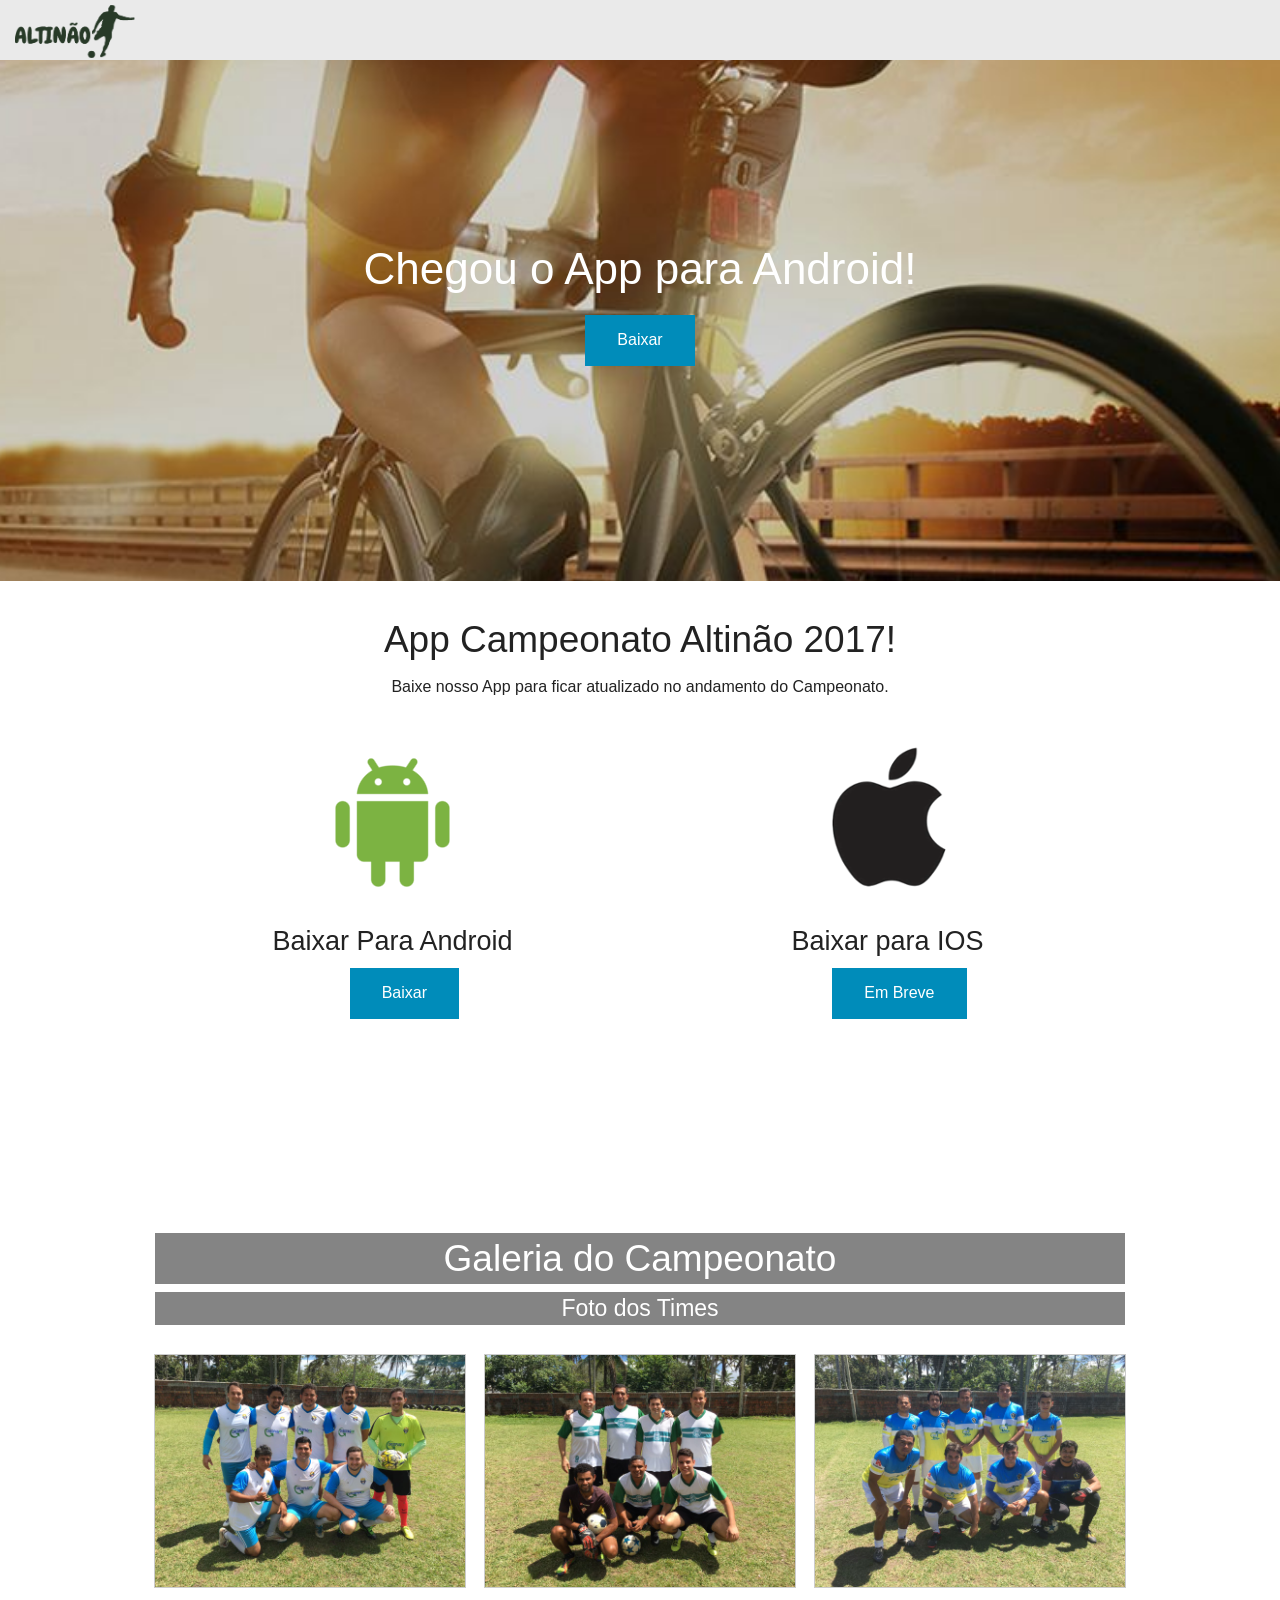
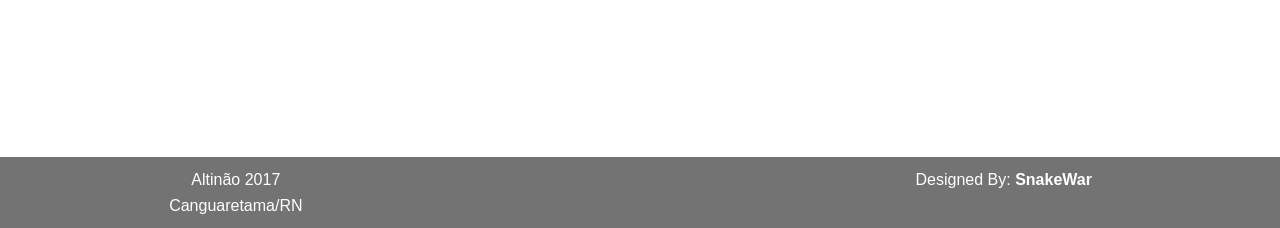
<file: app/index.html>
<!doctype html>
<html class="no-js" lang="en">

<head>
    <meta charset="utf-8" />
    <meta name="viewport" content="width=device-width, initial-scale=1.0" />
    <title>Altinão 2017</title>
    <link rel="icon" href="img/favicon.png" />
    <link rel="stylesheet" href="css/foundation.css" />
    <link rel="stylesheet" href="css/custom.css" />
    <link rel="stylesheet" href="foundation-icons/foundation-icons.css" />
    <script src="js/vendor/modernizr.js"></script>
    

</head>

<body>

    <div class="contain-to-grid sticky">
        <nav class="top-bar" data-topbar>

                        <a href="index.html" class="logo"><img src="img/altinao_verde.png"></a>

                <!-- Remove the class "menu-icon" to get rid of menu icon. Take out "Menu" to just have icon alone -->


            <!--<section class="top-bar-section">-->
                <!--&lt;!&ndash; Right Nav Section &ndash;&gt;-->
                <!--<ul id="nav" class="right">-->
                    <!--<li>-->
                        <!--<a href="#top">Home</a>-->
                    <!--</li>-->

                    <!--<li>-->
                        <!--<a href="#about">About</a>-->
                    <!--</li>-->
                    <!--<li>-->
                        <!--<a href="#portfolio">Portfolio</a>-->
                    <!--</li>-->
                    <!--<li>-->
                        <!--<a href="#contact">Contact Us</a>-->
                    <!--</li>-->
                <!--</ul>-->

            <!--</section>-->
        </nav>
    </div>
    <section class="jumbo">
        <div class="row">
            <div class="large-12 columns">
                <h1 >Chegou o App para Android!</h1>
                <p class="text-center">
                    <a href="http://altinao2017.mayrcon.com.br/app/altinao2017.apk" class="medium button">Baixar</a>
                </p>

            </div>
        </div>
    </section>

    <section id="about">
        <div class="row">
            <div class="small-12 large-12 columns">
                <div class="text-center">
                    <h2>App Campeonato Altinão 2017!</h2>
                    <p>Baixe nosso App para ficar atualizado no andamento do Campeonato.</p>
                </div>
                <div>
                    <ul class="small-block-grid-1 medium-block-grid-2 large-block-grid-2">
                        <li>
                            <img src="img/android-icone.png" alt="image1" />
                            <h3 class="text-center">Baixar Para Android</h3>
                            <p class="text-center"></a><button href="http://altinao2017.mayrcon.com.br/app/altinao2017.apk" class="hollow button centro">Baixar</button></p>
                        </li>
                        <li>
                            <img src="img/ios-icone.png" alt="image2" />
                            <h3 class="text-center">Baixar para IOS</h3>
                            <p class="text-center">
                            <button href="#" class="hollow button centro">Em Breve</button>
                            </p>
                        </li>
                    </ul>
                </div>
            </div>
        </div>
    </section>
    <section id="portfolio">
        <div class="row">
            <div class="large-12 columns">
                <h2 style="background-color: rgba(10, 10, 10, 0.5);">Galeria do Campeonato</h2>
                <h4 class="text-center" style="background-color: rgba(10, 10, 10, 0.5);">Foto dos Times</h4>
                <ul class="small-block-grid-1 medium-block-grid-2 large-block-grid-3">
                    <li>
                        <img class="th" src="img/barsemlona.jpg" alt="image1" />
                    </li>
                    <li>
                        <img class="th" src="img/laranjada.jpg" alt="image2" />

                    </li>
                    <li>
                        <img class="th" src="img/pecomchule.jpg" alt="image3" />
                    </li>
                    <!--<li>-->
                        <!--<img class="th" src="img/port4.png" alt="image1" />-->
                    <!--</li>-->
                    <!--<li>-->
                        <!--<img class="th" src="img/port5.png" alt="image2" />-->

                    <!--</li>-->
                    <!--<li>-->
                        <!--<img class="th" src="img/port6.png" alt="image3" />-->
                    <!--</li>-->
                    <!--<li>-->
                        <!--<img class="th" src="img/port7.png" alt="image2" />-->

                    <!--</li>-->
                    <!--<li>-->
                        <!--<img class="th" src="img/port8.png" alt="image3" />-->
                    <!--</li>-->
                </ul>
            </div>
        </div>
    </section>

    <footer>
        <!--<div id="contact">-->
            <!--<div class="row">-->
                <!--<div class="large-12 columns">-->

                    <!--<div>-->
                        <!--<ul class="small-block-grid-1 large-block-grid-4">-->
                            <!--<li>-->
                                <!--<h3>Heading 1</h3>-->
                                <!--<p>Phasellus facilisis, nunc in lacinia auctor, eros lacus aliquet velit, quis lobortis risus nunc nec nisi. Maecenas et turpis vitae velit volutpat porttitor a sit amet est. Uthasellus facilisis, nunc in lacinia auctor, eros lacus aliquet velit, quis lobortis risus nunc nec nisi.</p>-->
                            <!--</li>-->
                            <!--<li>-->
                                <!--<h3>Heading 2</h3>-->
                                <!--<p>Phasellus facilisis, nunc in lacinia auctor, eros lacus aliquet velit, quis lobortis risus nunc nec nisi. Maecenas et turpis vitae velit volutpat porttitor a sit amet est. Uthasellus facilisis, nunc in lacinia auctor, eros lacus aliquet velit, quis lobortis risus nunc nec nisi.</p>-->
                            <!--</li>-->
                            <!--<li>-->
                                <!--<h3>Heading 3</h3>-->
                                <!--<p>Phasellus facilisis, nunc in lacinia auctor, eros lacus aliquet velit, quis lobortis risus nunc nec nisi. Maecenas et turpis vitae velit volutpat porttitor a sit amet est. Uthasellus facilisis, nunc in lacinia auctor, eros lacus aliquet velit, quis lobortis risus nunc nec nisi.</p>-->
                            <!--</li>-->
                            <!--<li>-->
                                <!--<h3>Heading 4</h3>-->
                                <!--<ul>-->
                                    <!--<li>-->
                                        <!--<i class="fi-telephone"></i> (512)111-2222-->
                                    <!--</li>-->
                                    <!--<li>-->
                                        <!--<i class="fi-home"></i> 1234 Lorem ipsum<br>Austin TX, 78681</li>-->
                                    <!--<li>-->
                                        <!--<i class="fi-mail"></i> info@yourdomain.com-->
                                    <!--</li>-->
                                <!--</ul>-->
                                <!--<img src="img/map.png" alt="map" />-->
                            <!--</li>-->
                        <!--</ul>-->
                    <!--</div>-->
                <!--</div>-->
            <!--</div>-->
        <!--</div>-->
        <div class="copy">
            <div class="row">
                <div class="large-12 columns">
                    <div class="large-4 pull-1 columns text-center">
                        <p>Altinão 2017</p>
                        <p>Canguaretama/RN</p>
                    </div>
                    <div class="large-7 push-2 columns text-center">
                        <!-- Please Leave this link out of respect for the designer -->
                        <p>Designed By:
                            <a href="https://www.facebook.com/mayrconmarlon.warchiefsnake"><b>SnakeWar</b></a>
                        </p>
                    </div>
                </div>
            </div>
        </div>
    </footer>

    <script src="js/vendor/jquery.js"></script>
    <script src="js/foundation.min.js"></script>
    <script>
        $(document).foundation();
    </script>
    <script>
        $(function() {
            $('a[href*=#]:not([href=#])').click(function() {
                if (location.pathname.replace(/^\//, '') == this.pathname.replace(/^\//, '') && location.hostname == this.hostname) {
                    var target = $(this.hash);
                    target = target.length ? target : $('[name=' + this.hash.slice(1) + ']');
                    if (target.length) {
                        $('html,body').animate({
                            scrollTop: target.offset().top
                        }, 1000);
                        return false;
                    }
                }
            });
        });
    </script>
</body>

</html>
</file>
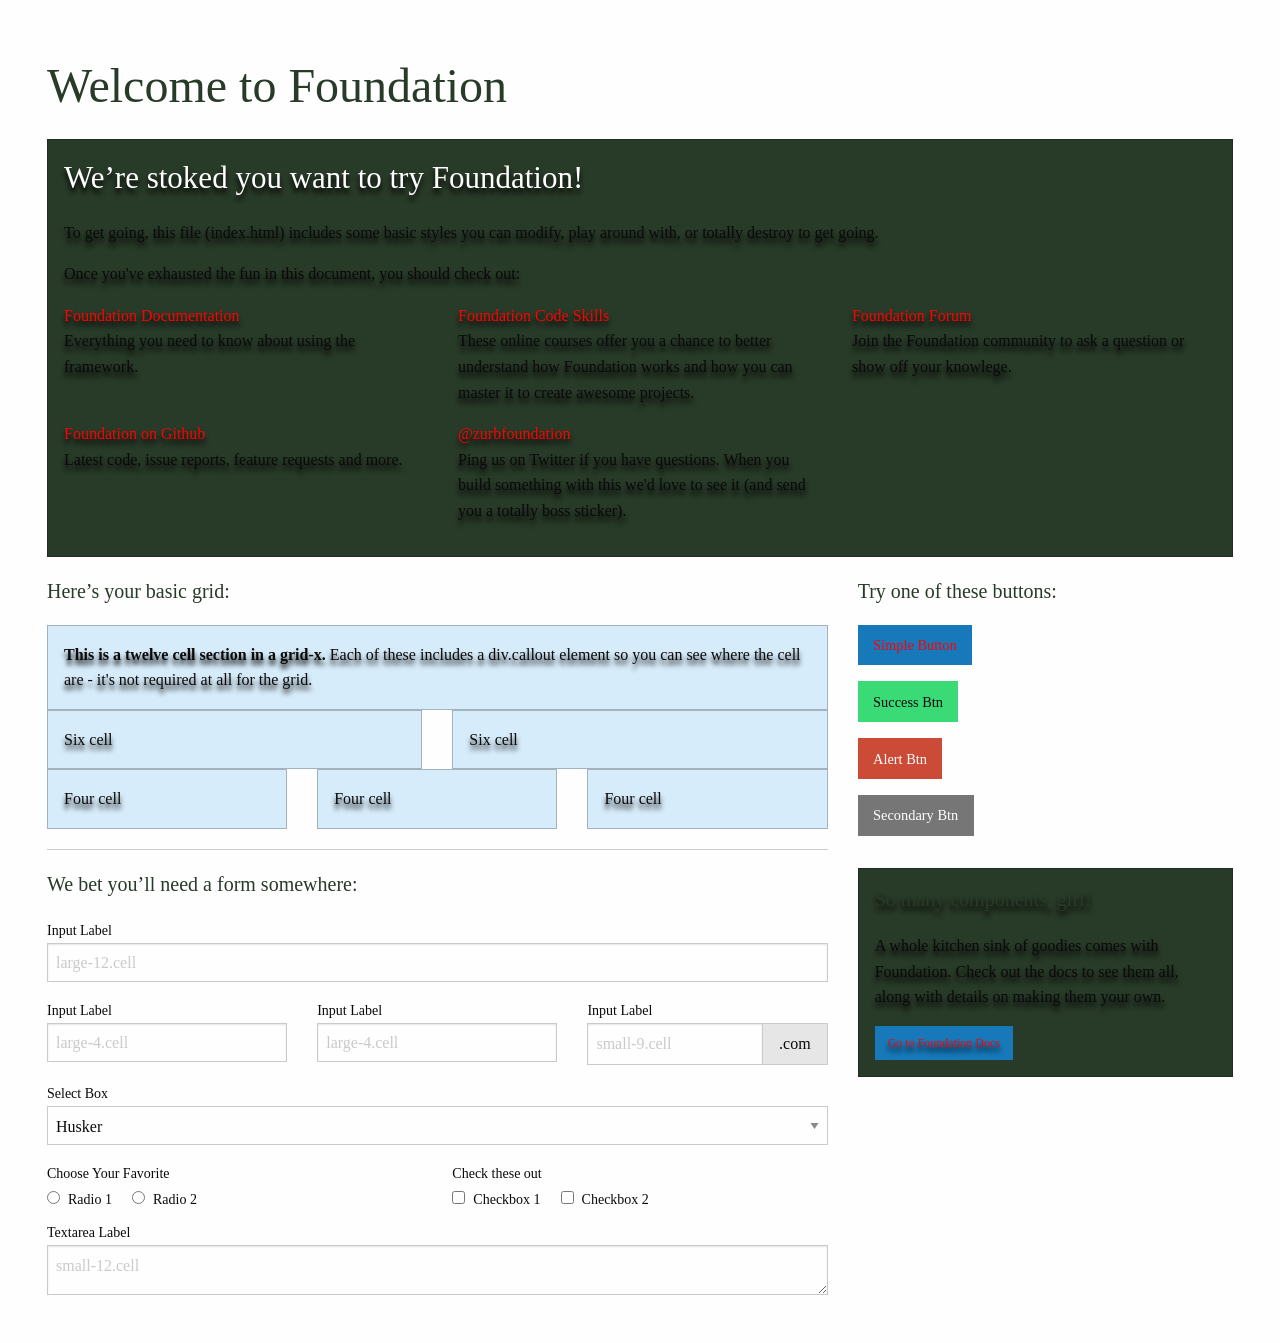
<file: teste.html>
<!doctype html>
<html class="no-js" lang="en" dir="ltr">
  <head>
    <meta charset="utf-8">
    <meta http-equiv="x-ua-compatible" content="ie=edge">
    <meta name="viewport" content="width=device-width, initial-scale=1.0">
    <title>Foundation for Sites</title>
    <link rel="stylesheet" href="css/foundation.css">
    <link rel="stylesheet" href="css/app.css">
  </head>
  <body>
    <div class="grid-container">
      <div class="grid-x grid-padding-x">
        <div class="large-12 cell">
          <h1>Welcome to Foundation</h1>
        </div>
      </div>

      <div class="grid-x grid-padding-x">
        <div class="large-12 cell">
          <div class="callout">
            <h3>We&rsquo;re stoked you want to try Foundation! </h3>
            <p>To get going, this file (index.html) includes some basic styles you can modify, play around with, or totally destroy to get going.</p>
            <p>Once you've exhausted the fun in this document, you should check out:</p>
            <div class="grid-x grid-padding-x">
              <div class="large-4 medium-4 cell">
                <p><a href="http://foundation.zurb.com/docs">Foundation Documentation</a><br />Everything you need to know about using the framework.</p>
              </div>
              <div class="large-4 medium-4 cell">
                <p><a href="http://zurb.com/university/code-skills">Foundation Code Skills</a><br />These online courses offer you a chance to better understand how Foundation works and how you can master it to create awesome projects.</p>
              </div>
              <div class="large-4 medium-4 cell">
                <p><a href="http://foundation.zurb.com/forum">Foundation Forum</a><br />Join the Foundation community to ask a question or show off your knowlege.</p>
              </div>
            </div>
            <div class="grid-x grid-padding-x">
              <div class="large-4 medium-4 medium-push-2 cell">
                <p><a href="http://github.com/zurb/foundation">Foundation on Github</a><br />Latest code, issue reports, feature requests and more.</p>
              </div>
              <div class="large-4 medium-4 medium-pull-2 cell">
                <p><a href="https://twitter.com/ZURBfoundation">@zurbfoundation</a><br />Ping us on Twitter if you have questions. When you build something with this we'd love to see it (and send you a totally boss sticker).</p>
              </div>
            </div>
          </div>
        </div>
      </div>

      <div class="grid-x grid-padding-x">
        <div class="large-8 medium-8 cell">
          <h5>Here&rsquo;s your basic grid:</h5>
          <!-- Grid Example -->

          <div class="grid-x grid-padding-x">
            <div class="large-12 cell">
              <div class="primary callout">
                <p><strong>This is a twelve cell section in a grid-x.</strong> Each of these includes a div.callout element so you can see where the cell are - it's not required at all for the grid.</p>
              </div>
            </div>
          </div>
          <div class="grid-x grid-padding-x">
            <div class="large-6 medium-6 cell">
              <div class="primary callout">
                <p>Six cell</p>
              </div>
            </div>
            <div class="large-6 medium-6 cell">
              <div class="primary callout">
                <p>Six cell</p>
              </div>
            </div>
          </div>
          <div class="grid-x grid-padding-x">
            <div class="large-4 medium-4 small-4 cell">
              <div class="primary callout">
                <p>Four cell</p>
              </div>
            </div>
            <div class="large-4 medium-4 small-4 cell">
              <div class="primary callout">
                <p>Four cell</p>
              </div>
            </div>
            <div class="large-4 medium-4 small-4 cell">
              <div class="primary callout">
                <p>Four cell</p>
              </div>
            </div>
          </div>

          <hr />

          <h5>We bet you&rsquo;ll need a form somewhere:</h5>
          <form>
            <div class="grid-x grid-padding-x">
              <div class="large-12 cell">
                <label>Input Label</label>
                <input type="text" placeholder="large-12.cell" />
              </div>
            </div>
            <div class="grid-x grid-padding-x">
              <div class="large-4 medium-4 cell">
                <label>Input Label</label>
                <input type="text" placeholder="large-4.cell" />
              </div>
              <div class="large-4 medium-4 cell">
                <label>Input Label</label>
                <input type="text" placeholder="large-4.cell" />
              </div>
              <div class="large-4 medium-4 cell">
                <div class="grid-x">
                  <label>Input Label</label>
                  <div class="input-group">
                    <input type="text" placeholder="small-9.cell" class="input-group-field" />
                    <span class="input-group-label">.com</span>
                  </div>
                </div>
              </div>
            </div>
            <div class="grid-x grid-padding-x">
              <div class="large-12 cell">
                <label>Select Box</label>
                <select>
                  <option value="husker">Husker</option>
                  <option value="starbuck">Starbuck</option>
                  <option value="hotdog">Hot Dog</option>
                  <option value="apollo">Apollo</option>
                </select>
              </div>
            </div>
            <div class="grid-x grid-padding-x">
              <div class="large-6 medium-6 cell">
                <label>Choose Your Favorite</label>
                <input type="radio" name="pokemon" value="Red" id="pokemonRed"><label for="pokemonRed">Radio 1</label>
                <input type="radio" name="pokemon" value="Blue" id="pokemonBlue"><label for="pokemonBlue">Radio 2</label>
              </div>
              <div class="large-6 medium-6 cell">
                <label>Check these out</label>
                <input id="checkbox1" type="checkbox"><label for="checkbox1">Checkbox 1</label>
                <input id="checkbox2" type="checkbox"><label for="checkbox2">Checkbox 2</label>
              </div>
            </div>
            <div class="grid-x grid-padding-x">
              <div class="large-12 cell">
                <label>Textarea Label</label>
                <textarea placeholder="small-12.cell"></textarea>
              </div>
            </div>
          </form>
        </div>

        <div class="large-4 medium-4 cell">
          <h5>Try one of these buttons:</h5>
          <p><a href="#" class="button">Simple Button</a><br/>
          <a href="#" class="success button">Success Btn</a><br/>
          <a href="#" class="alert button">Alert Btn</a><br/>
          <a href="#" class="secondary button">Secondary Btn</a></p>
          <div class="callout">
            <h5>So many components, girl!</h5>
            <p>A whole kitchen sink of goodies comes with Foundation. Check out the docs to see them all, along with details on making them your own.</p>
            <a href="http://foundation.zurb.com/sites/docs/" class="small button">Go to Foundation Docs</a>
          </div>
        </div>
      </div>
    </div>

    <script src="js/vendor/jquery.js"></script>
    <script src="js/vendor/what-input.js"></script>
    <script src="js/vendor/foundation.js"></script>
    <script src="js/app.js"></script>
  </body>
</html>
</file>
<file: app/css/custom.css>
.jumbo{
    background-image: url(../img//jumbo2.jpg);
    background-size: cover;
    background-attachment: fixed;
    background-position: center right;
    padding: 175px 0;
    margin-bottom: 30px;
}

.jumbo h1{
    color: #fff;
    text-align: center;
    margin-bottom: 15px;
}

.contain-to-grid, .top-bar{
    background: #eaeaea;
    height: 60px;
}

.name{
    background: #eaeaea;
    padding: 5px 30px;
    height: 60px !important;
}

.top-bar-section ul li, .top-bar-section li:not(.has-form) a:not(.button){
    background: none;
    
}

.top-bar-section li:not(.has-form) a:hover:not(.button){
    background: none;
    text-decoration: underline;
    color: #1a1a1a;
    
}

.top-bar-section ul li > a{
    color: #1a1a1a;
}

.active{
    text-decoration: underline;
    font-weight: bold !important;
}

.row:before { 
  display: block; 
  content: " "; 
  margin-top: -90px; 
  height: 90px; 
  visibility: hidden;
    
}

section{
    padding-bottom: 150px;
}
#contact{
    background: #fff;
    padding-bottom: 30px;
}

#contact li>ul>li{
    padding: 5px 0;
}


.copy{
    background: #737373;
    padding: 10px 0;
}

.copy p{
    color: #fff;
    margin-bottom: 0;
}

.copy a{
    color: #fff;
}

ul, ol, dl {
    list-style: none;
}

.th{
    border: none;
}
#portfolio{
    background-image: url(../img/jumbo3.jpg);
    background-size: cover;
    background-attachment: fixed;
    background-position: center center;
        
}
#portfolio h2,h4{
    color: #fff;
    text-align: center;
}

#portfolio h4{
    margin-bottom: 30px;
}

#portfolio img, #about img{
    display: block;
    margin: 0 auto;
}
.centro{
    margin-left: 35%;
    margin-right: 30%;
}
.logo img{
    width: 150px;
    padding: 5px 15px !important;
}
nav{
    margin: 0 0 !important;
}
</file>
<file: css/app.css>
h1, h2, h3, h4, h5{
	font-family: 'Righteous', cursive !important;
	color: #283a28;
	margin: 20px auto;
}
body{
	font-family: 'Comfortaa', cursive !important;
}
a:hover, a:link, a:visited{
	color: red;
}
.top-bar{
	top:0;
	z-index: 9999
}
.menu-menor{
	max-height: 50px;
	color: #283a28;
	font-size: 25px;
	padding-left: 10px;
}
.menu-drop:hover, .menu-drop:link, .menu-drop:visited {
	color: #283a28;

}
.menu-text a{
	color: #283a28;

}
.top-bar{
	border-bottom: solid 1px #e6e6e6;
}
@media screen and (max-width: 480px){
	.orbit-container{
		height: 300px;
	}
}
.orbit-container li{
	text-align: center;

	height: 1200px;
	background-size: cover;
	background-position: center center;
}
.seta{
	font-size: 30px;
	background-color: rgba(10, 10, 10, 0.5);
	padding: 5px 10px;
}
.grid-container{
	max-width: 156rem !important;
	padding: 2rem 2rem;
}
.card-divider{
	background: #283a28;
	color: #fff;
	text-shadow: 0px 5px 5px #000
}
.card img{
	max-width: 200px;
	margin: 0 auto;
}
.card{
	max-width: 300px;
	margin: 10px auto;
}
.ali-direita{
	text-align: right;
}
@media screen and (max-width: 649px){

	.jogos{
		font-size: 13px;
	}
	.grid-container{
		padding: 0 0;
	}
	.caixa{
		margin: 2px 2px;
	}
	.menu-maior{
		display: none;
	}
}
@media screen and (min-width: 650px){
	.caixa{
	border-top: 1px solid #283a28;
	border-right: 1px solid #283a28;
	border-left: 1px solid #283a28;
	margin: 30px 15px;
	box-shadow: 0px 5px 5px #000;
	}
	.menu-menor{
		display: none;
	}
}
.top-bar, .top-bar ul, .top-bar-left, .top-bar-right, .menu li{
	background: #fff;
}
.callout{
	text-shadow: 0px 5px 5px #000;
	background: #283a28;
	margin: 0 0 0 0 !important;
}
.admin{
	color: #283a28;
	font-weight: bold;
}
.admin:hover, .admin:link, .admin:visited{
	color: #283a28;
}
/*h2{
	font-family: 'Rationale', sans-serif;
	font-family: 'Yanone Kaffeesatz', sans-serif;
}
h4{
	font-family: 'Rationale', sans-serif;
	font-family: 'Yanone Kaffeesatz', sans-serif;
}
h5{
	font-family: 'Rationale', sans-serif;
	font-family: 'Yanone Kaffeesatz', sans-serif;

}*/

 /*_________*/

.logo-site{
	color: #fff !important;
	text-shadow: 0px 5px 5px #000;
}
.logo-site img{
	 width: 150px;

 }

.acme{
	font-family: 'Acme', sans-serif !important;
}

.login{
	padding: 10px 5px;
}
.vermelho{
	color: red;
	background-color: red;
}
.amarelo{
	color: yellow;
	background-color: yellow;
}
.mensagem{
	margin-top: 25%;
}
.mensagem h4, h3{
	
	color: white !important;
	text-shadow: 0px 5px 5px #000;
}
</file>
